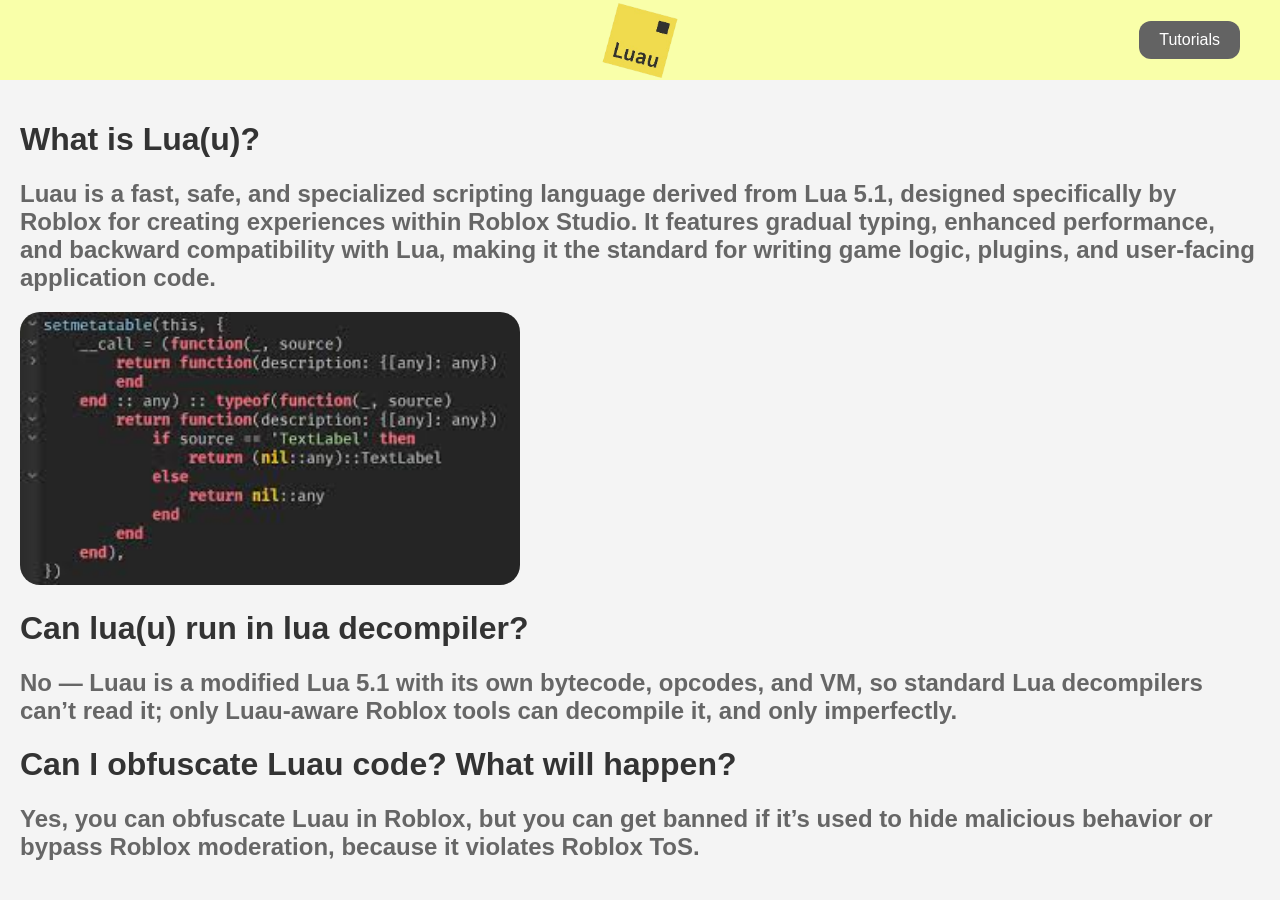
<file: index.html>
<!DOCTYPE html>
<html>
<head>
    <meta charset="UTF-8">
    <title>Lua(u)</title>
    <style>
        body {
            font-family: Arial, sans-serif;
            margin: 0;
            padding: 0;
            background-color: #f4f4f4;
        }
        .Header {
            background-color: #f9ffa9;
            color: white;
            padding: 10px 0;
            text-align: center;
        }
        .Header img {
            vertical-align: middle;
        }
        .Header h1 {
            display: inline;
            margin-left: 10px;
            font-size: 2em;
        }
        .Main {
            padding: 20px;
        }
        .Main h1 {
            color: #333;
        }
        .Main h2 {
            color: #666;
        }      

        .Header button {
            background-color: #636363;
            border: none;
            color: white;
            padding: 10px 20px;
            font-size: 16px;
            cursor: pointer;
            border-radius: 12px;
            margin-right: 20px;
        }

        .Header {
            display: flex;
            align-items: center;
            position: relative;
            height: 80px;       
            padding: 0 20px;     
        }


        .Header img {
            position: absolute;
            left: 50%;
            transform: translateX(-50%);
        }

        .Header button {
            margin-left: auto;
            margin-right: 20px;
        }

        .Main img {
            border-radius: 20px;
        }   
    </style> 

</head>
<body>
    <div class="Header">
        <img src="Logo.png" alt="Lua Logo" width="75">
        <button id="Redict1">Tutorials</button>
    </div>
    <div class="Main">
        <h1>What is Lua(u)?</h1>
        <h2>Luau is a fast, safe, and specialized scripting language derived from Lua 5.1, designed specifically by Roblox for creating experiences within Roblox Studio. It features gradual typing, enhanced performance, and backward compatibility with Lua, making it the standard for writing game logic, plugins, and user-facing application code.</h2>
        <img src="Example.jpg" alt="Luau Logo" width="500">
        <h1>Can lua(u) run in lua decompiler?</h1>
        <h2>No — Luau is a modified Lua 5.1 with its own bytecode, opcodes, and VM, so standard Lua decompilers can’t read it; only Luau-aware Roblox tools can decompile it, and only imperfectly.</h2>
        <h1>Can I obfuscate Luau code? What will happen?</h1>
        <h2>Yes, you can obfuscate Luau in Roblox, but you can get banned if it’s used to hide malicious behavior or bypass Roblox moderation, because it violates Roblox ToS.</h2>
    </div>
    <script src="script.js"></script>
</body>
</html>
</file>
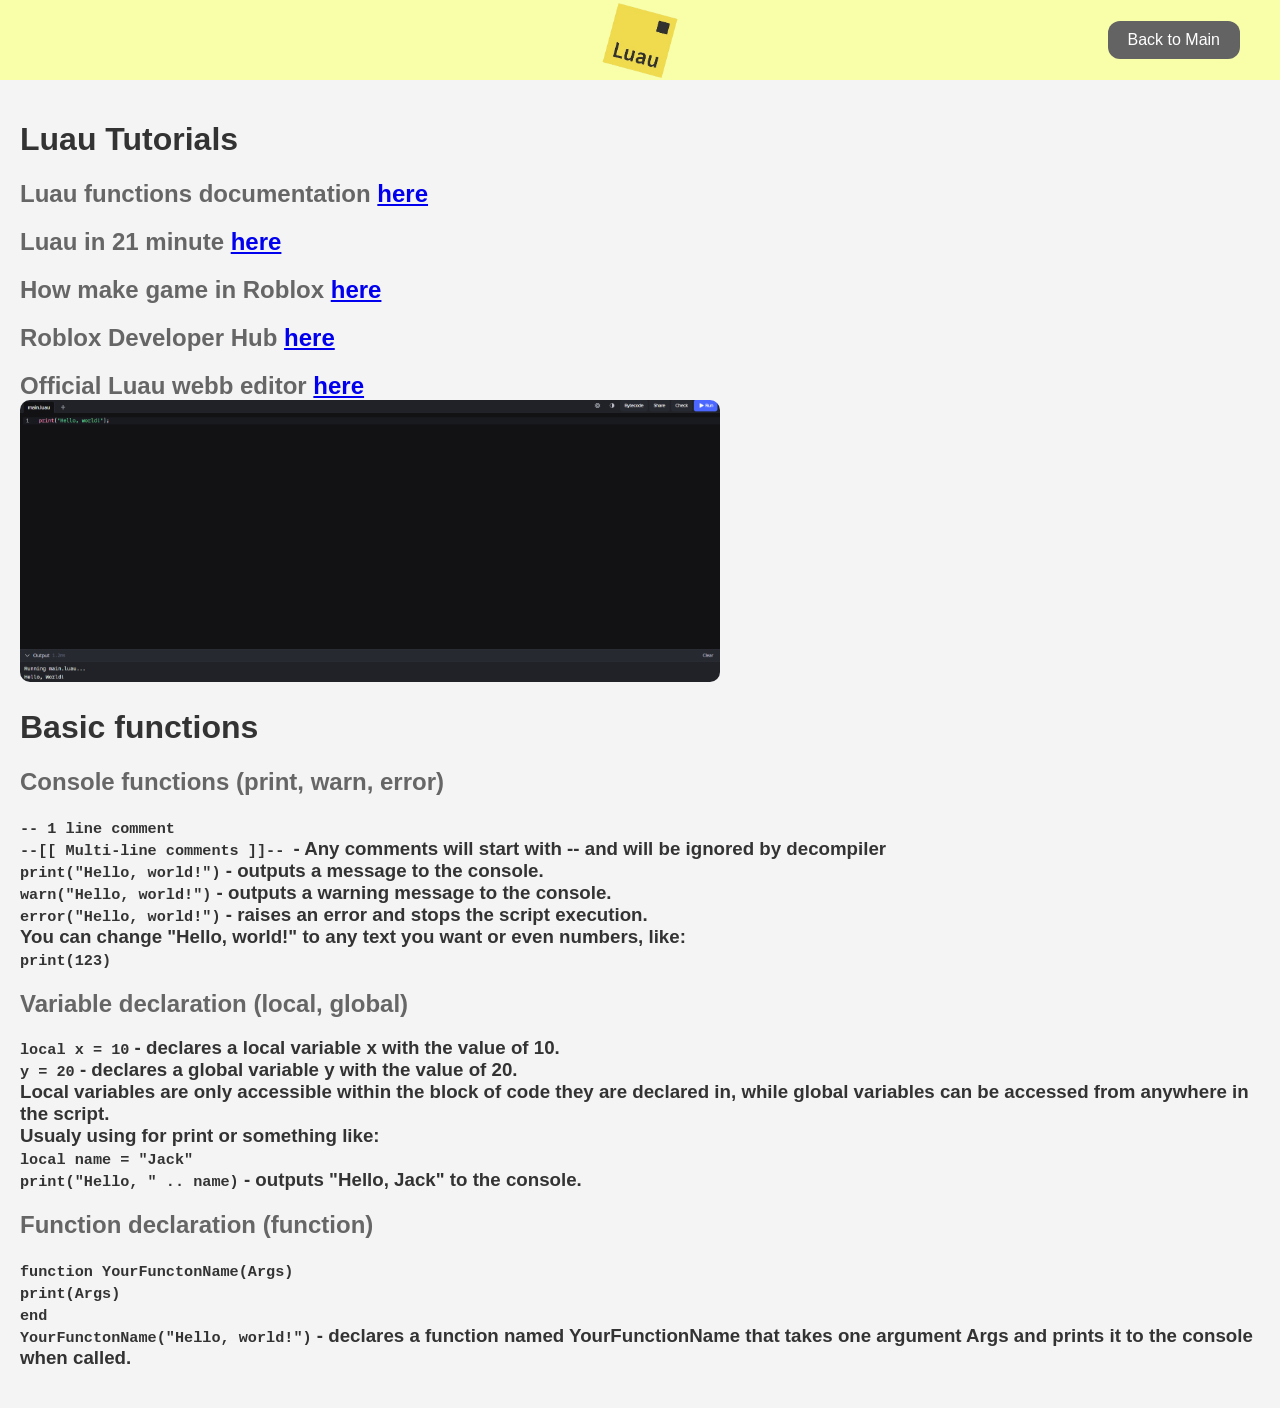
<file: Tutorials.html>
<!DOCTYPE html>
<html>
<head>
    <meta charset="UTF-8">
    <title>Lua(u)</title>
    <style>
        body {
            font-family: Arial, sans-serif;
            margin: 0;
            padding: 0;
            background-color: #f4f4f4;
        }
        .Header {
            background-color: #f9ffa9;
            color: white;
            padding: 10px 0;
            text-align: center;
        }
        .Header img {
            vertical-align: middle;
        }
        .Header h1 {
            display: inline;
            margin-left: 10px;
            font-size: 2em;
        }
        .Main {
            padding: 20px;
        }
        .Main h1, h3 {
            color: #333;
        }
        .Main h2 {
            color: #666;
        }      

        .Header button {
            background-color: #636363;
            border: none;
            color: white;
            padding: 10px 20px;
            font-size: 16px;
            cursor: pointer;
            border-radius: 12px;
            margin-right: 20px;
        }

        .Header {
            display: flex;
            align-items: center;
            position: relative;
            height: 80px;       
            padding: 0 20px;     
        }


        .Header img {
            position: absolute;
            left: 50%;
            transform: translateX(-50%);
        }

        .Header button {
            margin-left: auto;
            margin-right: 20px;
        }

        .Main img {
            border-radius: 10px;
        }   
    </style> 

</head>
<body>
    <div class="Header">
        <img src="Logo.png" alt="Lua Logo" width="75">
        <button id="Redict2">Back to Main</button>
    </div>
    <div class="Main">
        <h1>Luau Tutorials</h1>
        <h2>Luau functions documentation
            <a href="https://devforum.roblox.com/t/how-to-use-syntax-in-luau-function-documentation/2223468" target="_blank">here</a>
        </h2>
        <h2>Luau in 21 minute
            <a href="https://www.youtube.com/watch?v=LWL5QUdSQiA" target="_blank">here</a>    
        </h2>
        <h2>How make game in Roblox
            <a href="https://www.youtube.com/watch?v=9MUgLaF22Yo&list=PLQ1Qd31Hmi3W_CGDzYOp7enyHlOuO3MtC" target="_blank">here</a>
        </h2>
        <h2>Roblox Developer Hub
            <a href="https://developer.roblox.com/en-us/learn-roblox/intro-to-scripting" target="_blank">here</a>
        </h2>
        <h2>Official Luau webb editor
            <a href="https://play.luau.org/" target="_blank">here</a><br>
            <img src="luaueditor.png" alt="Luau Logo" width="700">
        </h2>
        <h1>Basic functions</h1>
        <h2>Console functions (print, warn, error)</h2>
        <h3>
            <code>-- 1 line comment<br>
            --[[ Multi-line comments ]]--
            </code> - Any comments will start with -- and will be ignored by decompiler<br>
            <code>print("Hello, world!")</code> - outputs a message to the console.<br>
            <code>warn("Hello, world!")</code> - outputs a warning message to the console.<br>
            <code>error("Hello, world!")</code> - raises an error and stops the script execution.<br>
            You can change "Hello, world!" to any text you want or even numbers, like:<br>
            <code>print(123)</code>
        </h3>
        <h2>Variable declaration (local, global)</h2>
        <h3>
            <code>local x = 10</code> - declares a local variable x with the value of 10.<br>
            <code>y = 20</code> - declares a global variable y with the value of 20.<br>
            Local variables are only accessible within the block of code they are declared in, while global variables can be accessed from anywhere in the script.<br>
            Usualy using for print or something like:<br>
            <code>local name = "Jack"</code><br>
            <code>print("Hello, " .. name)</code> - outputs "Hello, Jack" to the console.
        </h3>
        <h2>Function declaration (function)</h2>
        <h3>
            <code>function YourFunctonName(Args)<br>    print(Args)<br>end</code><br>
            <code>YourFunctonName("Hello, world!")</code> - declares a function named YourFunctionName that takes one argument Args and prints it to the console when called.<br>
        </h3>
    </div>
    <script src="script.js"></script>
</body>
</html>
</file>
